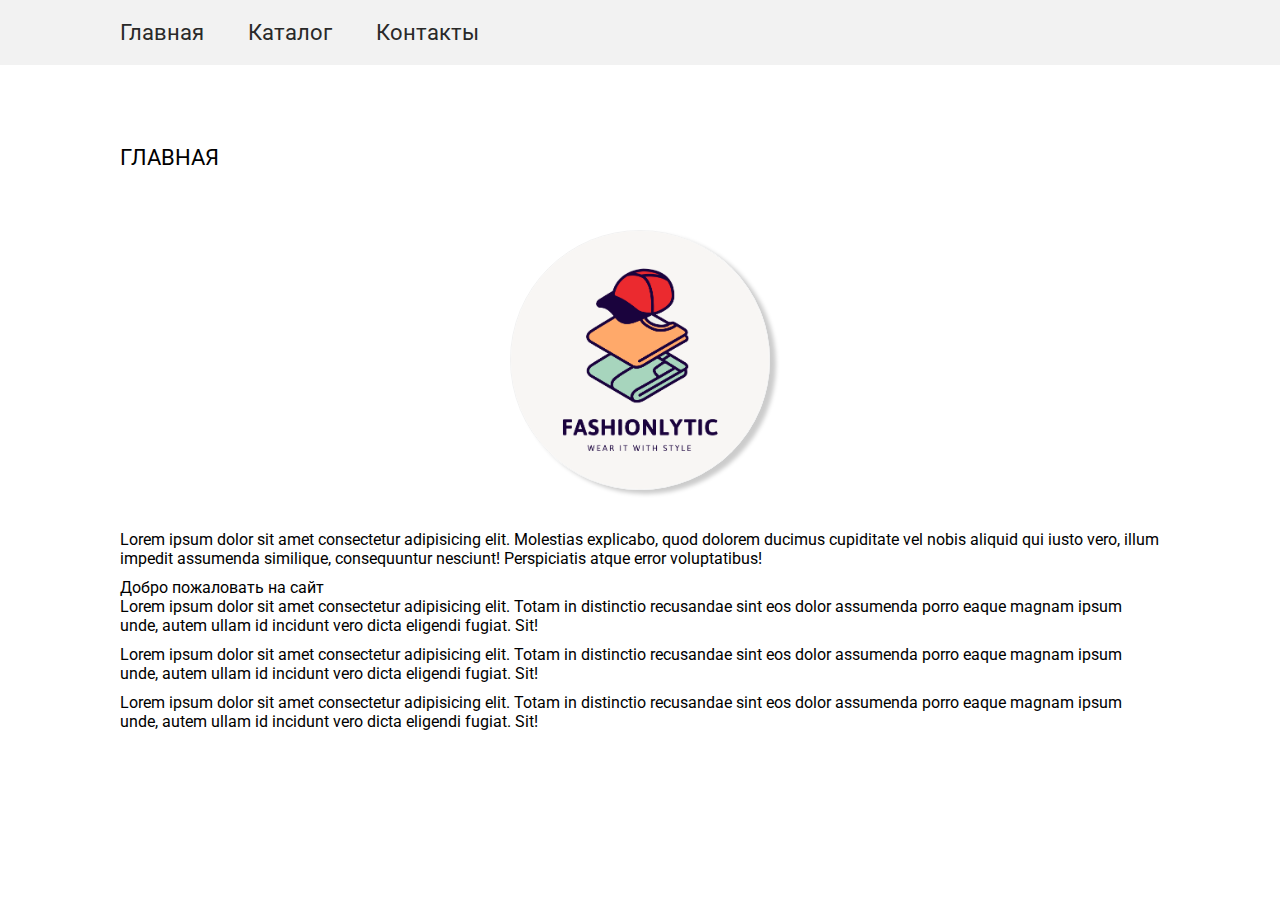
<file: HW_1/index.html>
<!DOCTYPE html>
<html lang="en">
<head>
    <meta charset="UTF-8">
    <meta http-equiv="X-UA-Compatible" content="IE=edge">
    <meta name="viewport" content="width=device-width, initial-scale=1.0">
    <link rel="preconnect" href="https://fonts.googleapis.com">
    <link rel="preconnect" href="https://fonts.gstatic.com" crossorigin>
    <link href="https://fonts.googleapis.com/css2?family=Roboto:wght@300;400;500;700&display=swap" rel="stylesheet">
    <link rel="stylesheet" href="css/style.css">
    <link rel="stylesheet" href="css/reset.css">
    <title>Document</title>
</head>
<body>
    <nav class="menu">
        <div class="container">
            <ul class="menu__list"> 
                <li class="menu__item"> <a class="menu__link" href="">Главная</a></li>
                <li class="menu__item"> <a class="menu__link" href="catalog/catalog.html">Каталог</a></li>
                <li class="menu__item"> <a class="menu__link" href="">Контакты</a></li>
            </ul>
        </div>
    </nav>
    <header class="header">
        <div class="container">
        <div class="header__content">
                <div class="header__title">
                    <h1 class="header__title ">Главная</h1>
                </div>
                <div class="header__img">
                    <img class="logo_img" src="img/logo_img.jpg" alt="">
                </div>
                <p class="header__text">Lorem ipsum dolor sit amet consectetur adipisicing elit. Molestias explicabo, quod dolorem ducimus cupiditate vel nobis aliquid qui iusto vero, illum impedit assumenda similique, consequuntur nesciunt! Perspiciatis atque error voluptatibus!</p>
                <h2 class="header__subtitle">Добро пожаловать на сайт</h2>
                <p class="header__text">Lorem ipsum dolor sit amet consectetur adipisicing elit. Totam in distinctio recusandae sint eos dolor assumenda porro eaque magnam ipsum unde, autem ullam id incidunt vero dicta eligendi fugiat. Sit!</p>
                <p class="header__text">Lorem ipsum dolor sit amet consectetur adipisicing elit. Totam in distinctio recusandae sint eos dolor assumenda porro eaque magnam ipsum unde, autem ullam id incidunt vero dicta eligendi fugiat. Sit!</p>
                <p class="header__text">Lorem ipsum dolor sit amet consectetur adipisicing elit. Totam in distinctio recusandae sint eos dolor assumenda porro eaque magnam ipsum unde, autem ullam id incidunt vero dicta eligendi fugiat. Sit!</p>
        </div>
        </div>
    </header>

</body>
</html>
</file>
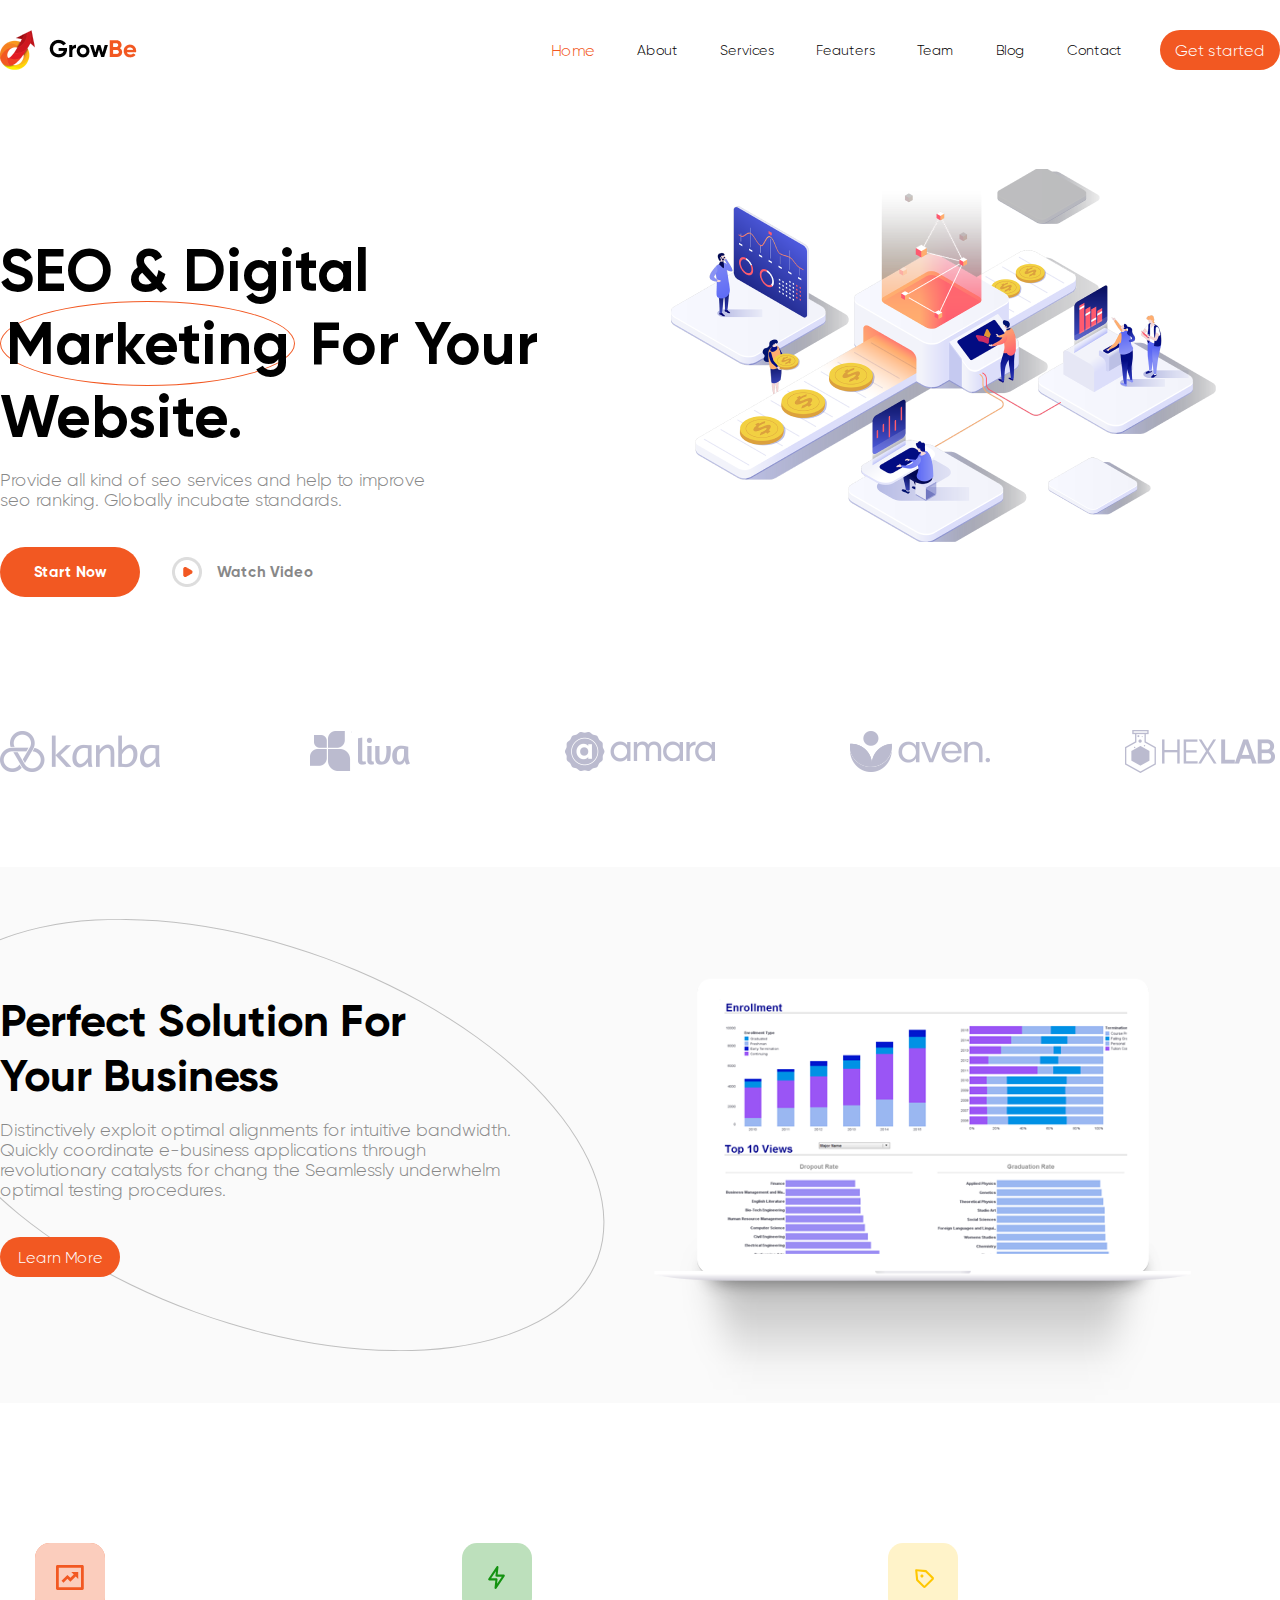
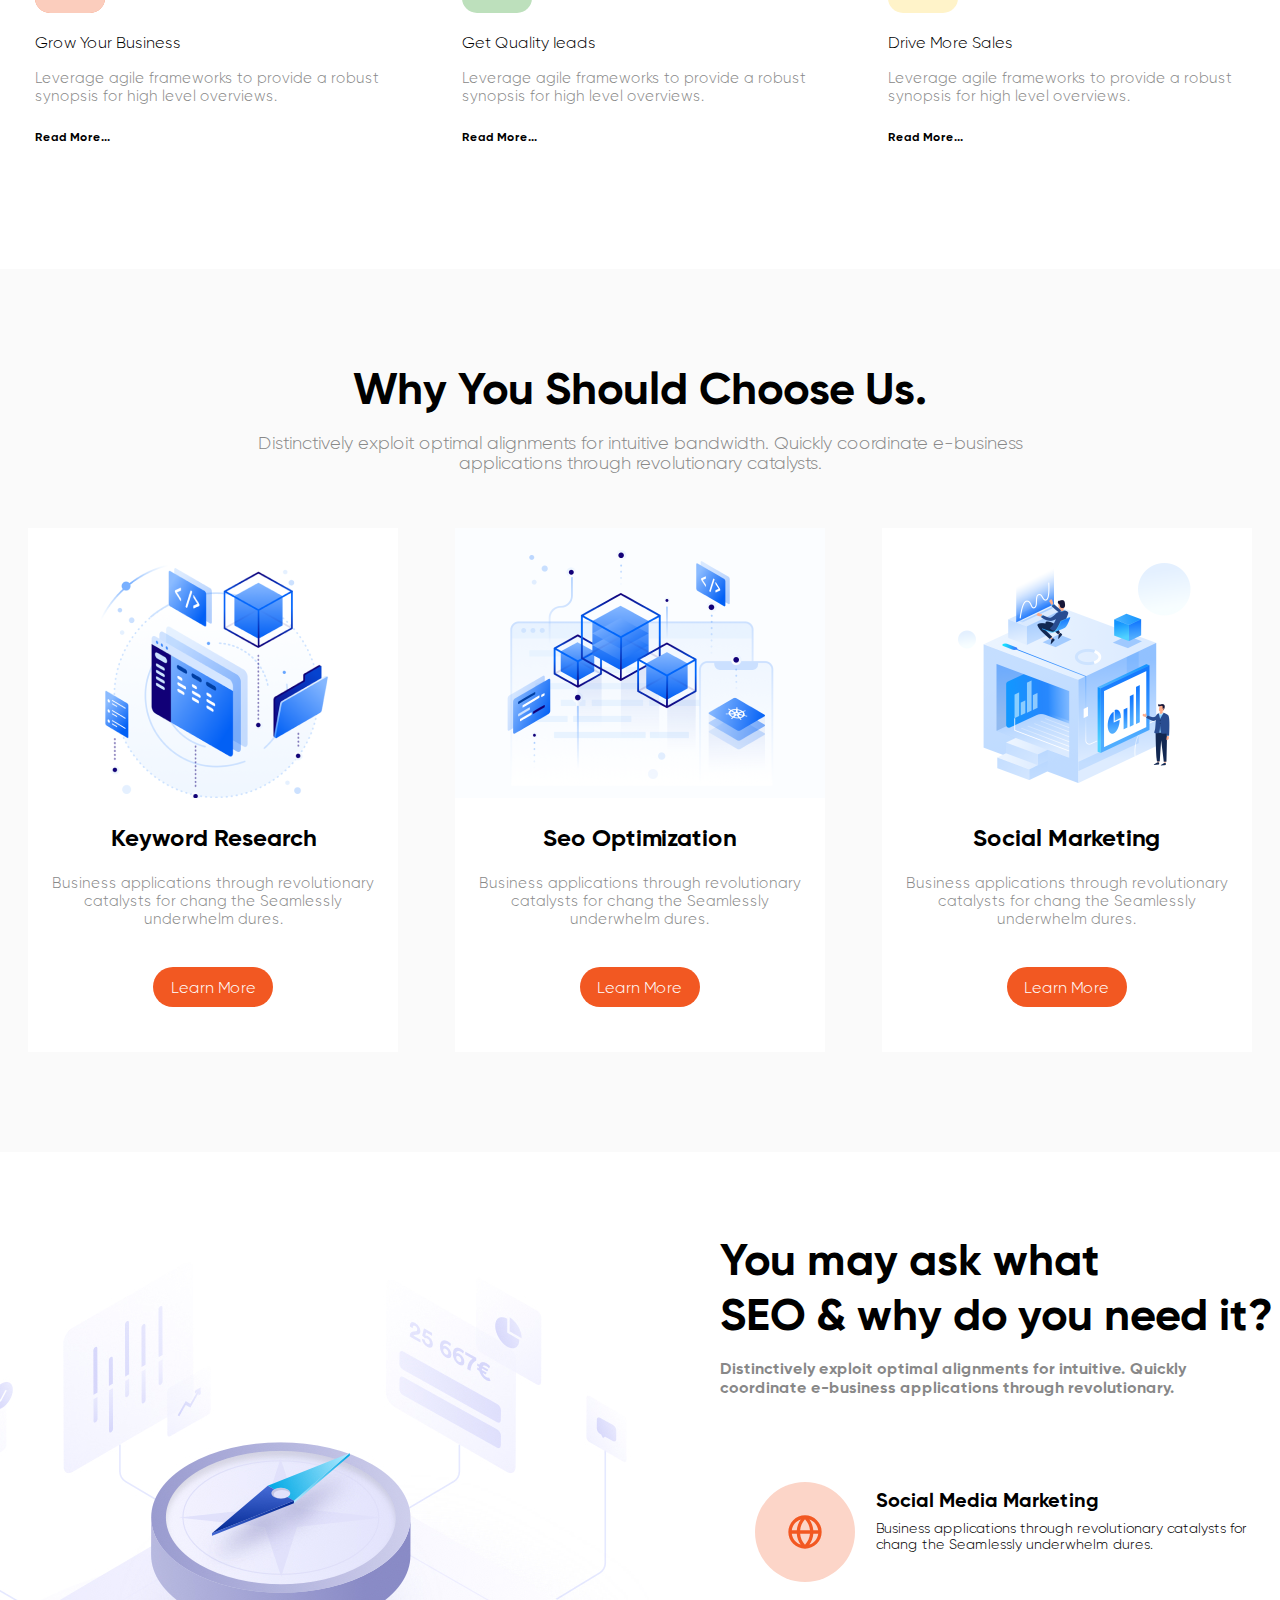
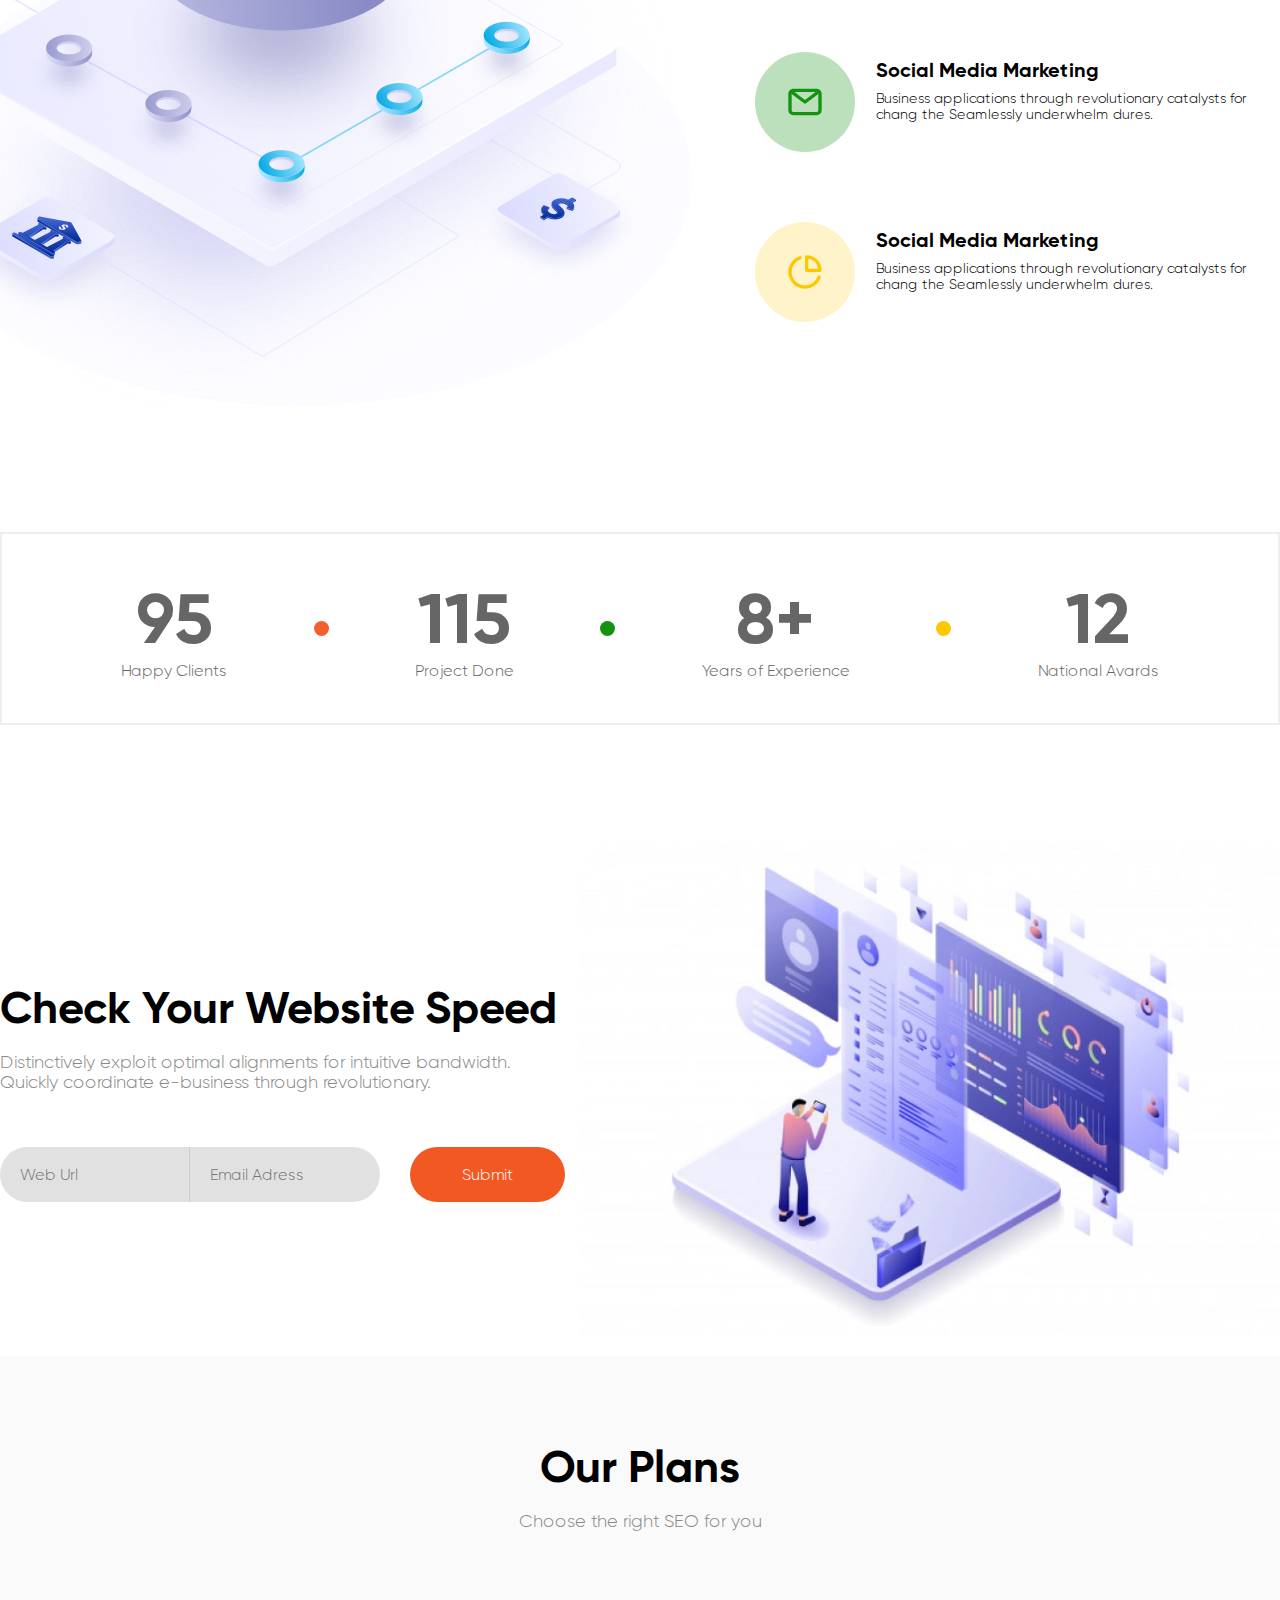
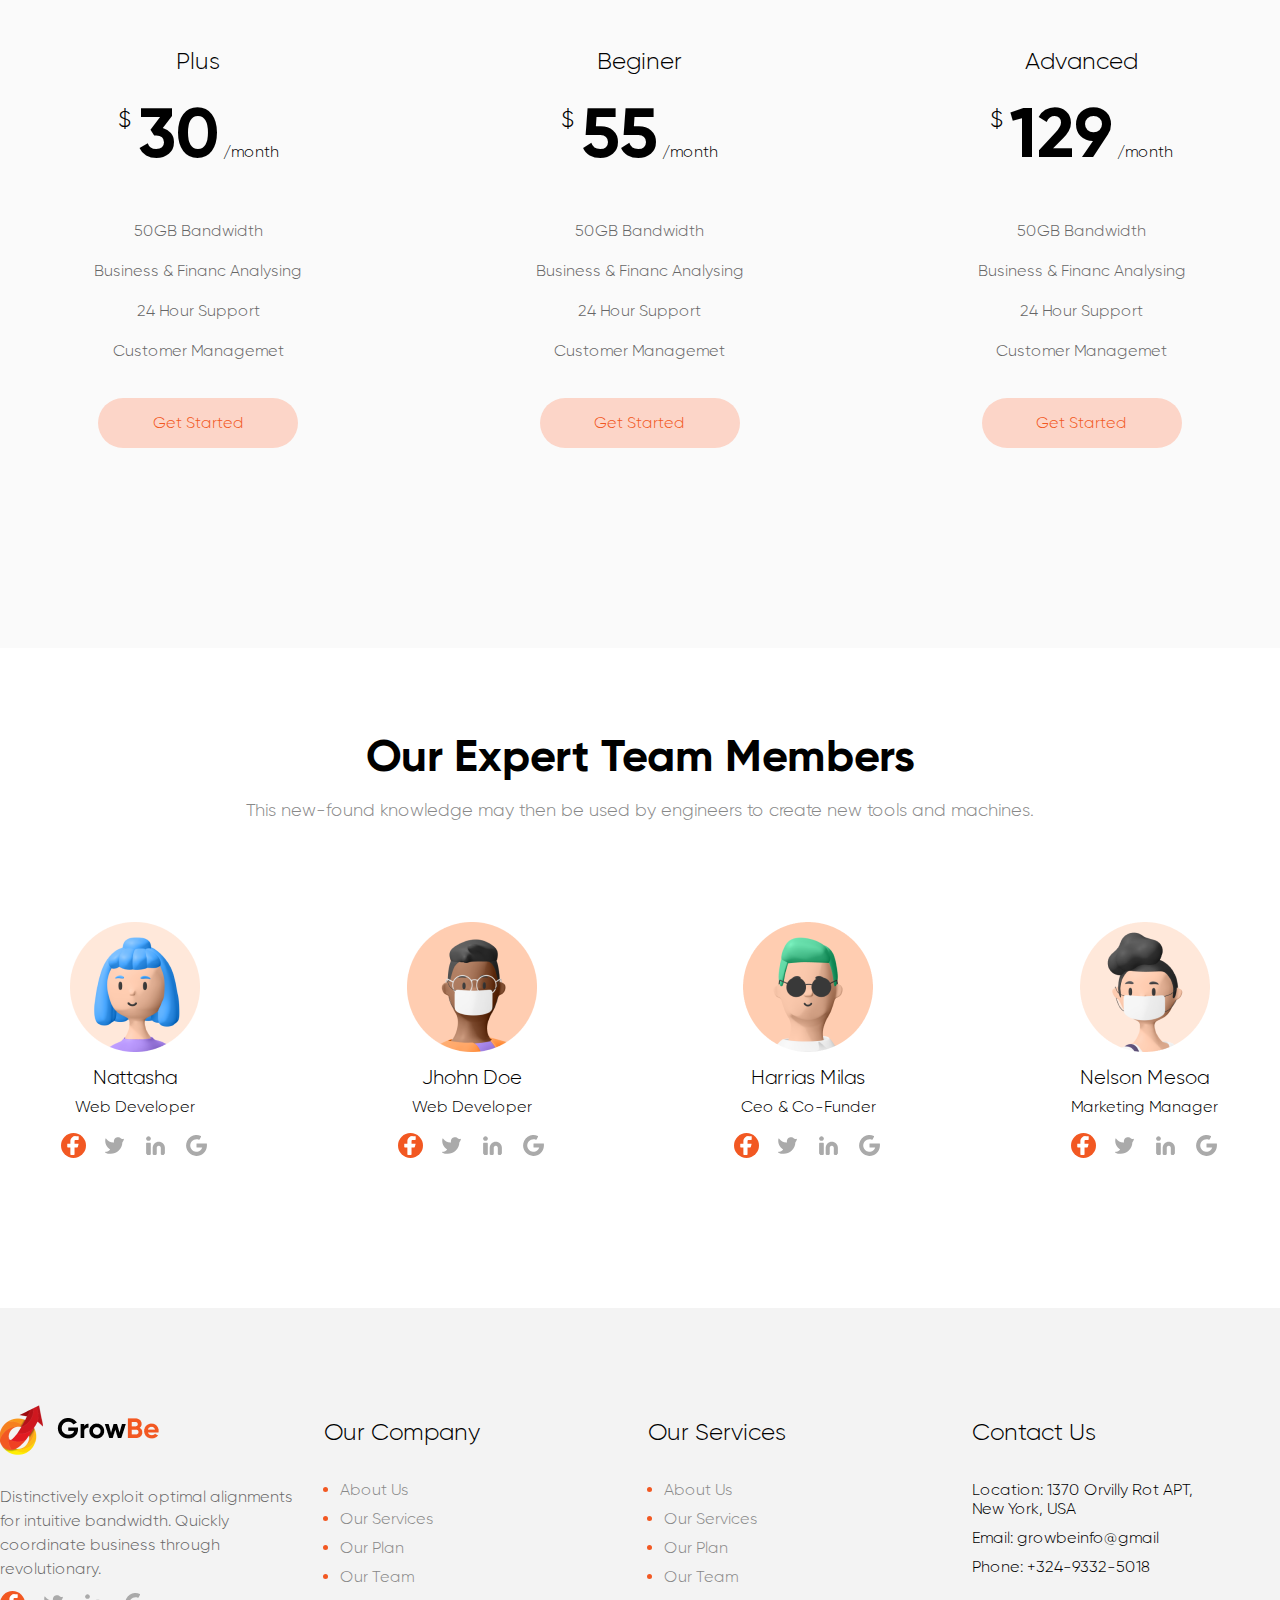
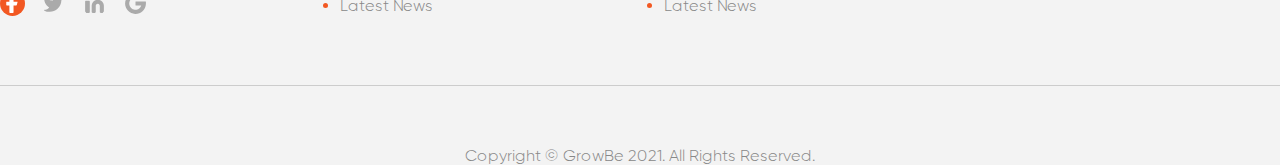
<file: HW_3/index.html>
<!DOCTYPE html>
<html lang="en">
<head>
    <meta charset="UTF-8">
    <meta http-equiv="X-UA-Compatible" content="IE=edge">
    <meta name="viewport" content="width=device-width, initial-scale=1.0">
    <title>Document</title>
    <link rel="stylesheet" href="css/reset.css">
    <link rel="stylesheet" href="css/style.css">
</head>
<body>
    <section class="top center">
        
        <div class="header">

            <img src="img/top/Logo.png" alt="" class="top__logo">
            <nav class="nav">
                <li><a class="header__link header__link_first" href="#">Home</a></li>
                <li><a class="header__link" href="#">About</a></li>
                <li><a class="header__link" href="#">Services</a></li>
                <li><a class="header__link" href="#">Feauters</a></li>
                <li><a class="header__link" href="#">Team</a></li>
                <li><a class="header__link" href="#">Blog</a></li>
                <li><a class="header__link" href="#">Contact</a></li>
                <button class="btn">Get started</button>
                <header>
                    <div class="menu-btn">
                        <span></span>
                        <span></span>
                        <span></span>
                    </div>
                </header>
        
                <div class="menu">
                    <nav>
                        <ul>
                            <li><a href="#">Home</a></li>
                            <li><a href="#">About</a></li>
                            <li><a href="#">Services</a></li>
                            <li><a href="#">Feauters</a></li>
                            <li><a href="#">Team</a></li>
                        </ul>
                    </nav>
                </div>
            </nav>
            
        </div>
    
            <div class="top__content">
                <div class="top__wrapper">
                    <h1 class="title">SEO & Digital <br>
                        <span class="">Marketing</span>    For Your <br>
                        Website.
                    </h1>
                    <p class="subtitle">Provide all kind of seo services and help to improve <br>
                        seo ranking. Globally incubate standards.</p>
        
                    <div class="buttons">
                        <button class="btn">Start Now</button>
                        <button class="btn__white"> <img src="img/top/icon_play.png" alt="img play"> Watch Video</button>
                    </div>
                </div>
                <div class="box_img">
                    <img class="top__img" src="img/top/top_contnt.png" alt="img main">
                </div>
            </div>
            
            <div class="logos">
                <img src="img/top/6-1.png" alt="img logos">
                <img src="img/top/1.png" alt="img logos">
                <img src="img/top/3.png" alt="img logos">
                <img src="img/top/4.png" alt="img logos">
                <img src="img/top/5.png" alt="img logos">
                <!-- <img src="img/top/6.png" alt="img logos"> -->
            </div>
        
    </section>

    <section class="solution center">
        <div class="solution__content">
            <div class="solution__ellipse"></div>
            <div class="solution__info">
                
                    <div class="title">Perfect Solution For<br>
                        Your Business
                    </div>
                    <div class="subtitle">
                        Distinctively exploit optimal alignments for intuitive bandwidth. Quickly
                        coordinate e-business applications through revolutionary catalysts for
                        chang the Seamlessly underwhelm optimal testing procedures.
                    </div>
                
                <button class="btn">Learn More</button>
            </div>
            <img class="solution__img" src="img/solution/macbook.png" alt="img main">
            <!-- <div class="solution__box-img">
                
            </div> -->
        </div>
    </section>

    <section class="offers center">
        <div class="offers__wrapper">
            <div class="offers__item">
                <div class="offers__item_square1">
                    <div class="opacity"></div>
                    <img class="offers__img" src="img/offer/offer_icon1.svg" alt="icon">
                </div>
                <h2>Grow Your Business</h2>
                <p class="subtitle">Leverage agile frameworks to provide a robust synopsis for high level overviews.</p>
                <p class="offers__read-more"> <a href="#">Read More...</a> </p>
            </div>
            

            <div class="offers__item">
                <div class="offers__item_square2">
                    <img class="offers__img" src="img/offer/offer_icon2.svg" alt="icon">
                </div>
                <h2>Get Quality Ieads</h2>
                <p class="subtitle">Leverage agile frameworks to provide a robust synopsis for high level overviews.</p>
                <p class="offers__read-more"> <a href="#">Read More...</a> </p>
            </div>
            

            <div class="offers__item">
                <div class="offers__item_square3">
                    <img class="offers__img" src="img/offer/offer_icon3.svg" alt="icon">
                </div>
                <h2>Drive More Sales</h2>
                <p class="subtitle">Leverage agile frameworks to provide a robust synopsis for high level overviews.</p>
                <p class="offers__read-more"> <a href="#">Read More...</a> </p>
            </div>
            
        </div>
    </section>

    <section class="choose center">
        <div class="title">Why You Should Choose Us.</div>
        <div class="subtitle">Distinctively exploit optimal alignments for intuitive bandwidth. Quickly coordinate e-business <br>
            applications through revolutionary catalysts.</div>
        <div class="choose__content">
            <div class="choose__item">
                <img src="img/choose/choose_1.png" alt="">

                <div class="choose__title">Keyword Research</div>
                <div class="choose__subtitle">Business applications through         revolutionary catalysts for chang the Seamlessly underwhelm dures.
                </div>
                <button class="btn choose__btn">Learn More</button>
            </div>

            <div class="choose__item">
                <img src="img/choose/choose_2.png" alt="">
                <div class="choose__title">Seo Optimization</div>
                <div class="choose__subtitle">Business applications through         revolutionary catalysts for chang the Seamlessly underwhelm dures.
                </div>
                <button class="btn choose__btn">Learn More</button>
            </div>

            <div class="choose__item">
                <img src="img/choose/choose_3.png" alt="">
                <div class="choose__title">Social Marketing</div>
                <div class="choose__subtitle">Business applications through         revolutionary catalysts for chang the Seamlessly underwhelm dures.
                </div>
                <button class="btn choose__btn">Learn More</button>
            </div>
        </div>
    </section>

    <section class="you center">
        <img class="you__img" src="img/you/you.jpg" alt="image compas">
            
            <div class="you__info">
                <div class="title">
                    You may ask what <br> SEO & why do you need it?
                </div>
                <div class="subtitle">
                    Distinctively exploit optimal alignments for intuitive. Quickly<br>  coordinate e-business applications through revolutionary.
                </div>
                <div class="you__box-items">
                    <div class="you__item">
                        <div class="you__circle">
                            <img src="img/you/globe.svg" alt="">
                        </div>
                        <div class="you__text-box">
                            <div class="you__item_title">
                                Social Media Marketing
                            </div>
                            <div class="you__item-text">
                                Business applications through revolutionary catalysts
                                for chang the Seamlessly underwhelm dures.
                            </div>
                        </div>
                    </div>

                    <div class="you__item">
                        <div class="you__circle you__circle_2">
                            <img src="img/you/email.svg" alt="">
                        </div>
                        <div class="you__text-box">
                            <div class="you__item_title">
                                Social Media Marketing
                            </div>
                            <div class="you__item-text">
                                Business applications through revolutionary catalysts
                                for chang the Seamlessly underwhelm dures.
                            </div>
                        </div>
                    </div>

                    <div class="you__item">
                        <div class="you__circle  you__circle_3">
                            <img src="img/you/clock.svg" alt="">
                        </div>
                        <div class="you__text-box">
                            <div class="you__item_title">
                                Social Media Marketing
                            </div>
                            <div class="you__item-text">
                                Business applications through revolutionary catalysts
                                for chang the Seamlessly underwhelm dures.
                            </div>
                        </div>
                    </div>
                </div>
            </div>    
        
    </section>

    <section class="numbers center">
        <div class="numbers__content">
            <div class="numbers_item">
                <h2 class="numbers__title">95</h2>
                <p class="numbers__subtitle">Happy Clients</p>
            </div>

            <div class="numbers__circle numbers__circle_1"></div>

            <div class="numbers_item">
                <h2 class="numbers__title">115</h2>
                <p class="numbers__subtitle">Project Done</p>
            </div>

            <div class="numbers__circle numbers__circle_2"></div>

            <div class="numbers_item">
                <h2 class="numbers__title">8+</h2>
                <p class="numbers__subtitle">Years of Experience</p>
            </div>

            <div class="numbers__circle numbers__circle_3"></div>

            <div class="numbers_item">
                <h2 class="numbers__title">12</h2>
                <p class="numbers__subtitle">National Avards</p>
            </div>
        </div>
    </section>

    <section class="check center">
        <div class="check__content">
            <div class="check__item">
                <div class="title">Check Your Website Speed </div>
                <div class="subtitle">Distinctively exploit optimal alignments for intuitive bandwidth. <br>
                    Quickly coordinate e-business through revolutionary.
                </div>
                <div class="check__form">
                    <input class="check__input check__input_left" type="text" placeholder="Web Url">
                    <input class="check__input check__input_right" type="email" placeholder="Email Adress">
                    <button class="btn">Submit</button>
                </div>
            </div>
            <img src="img/check.jpg" alt="img economic">
        </div>
    </section>

    <section class="plans center">
        <div class="title">Our Plans</div>
        <div class="subtitle">Choose the right SEO for you</div>
        <div class="plans__content">
            <div class="plans__item">
                <div class="plans__title">Plus</div>
                <div class="plans__price">
                    <span class="plans__span1">$</span>
                    <span class="plans__span2">30</span>
                    <span class="plans__span3">/month</span>
                </div>
                <div class="plans__text">
                    50GB Bandwidth <br>
                    Business & Financ Analysing<br>
                    24 Hour Support<br>
                    Customer Managemet
                </div>
                <button class="btn">Get Started</button>
            </div>

            <div class="plans__item">
                <div class="plans__title">Beginer</div>
                <div class="plans__price">
                    <span class="plans__span1">$</span>
                    <span class="plans__span2">55</span>
                    <span class="plans__span3">/month</span>
                </div>
                <div class="plans__text">
                    50GB Bandwidth <br>
                    Business & Financ Analysing<br>
                    24 Hour Support<br>
                    Customer Managemet
                </div>
                <button class="btn">Get Started</button>
            </div>

            <div class="plans__item">
                <div class="plans__title">Advanced</div>
                <div class="plans__price">
                    <span class="plans__span1">$</span>
                    <span class="plans__span2">129</span>
                    <span class="plans__span3">/month</span>
                </div>
                <div class="plans__text">
                    50GB Bandwidth <br>
                    Business & Financ Analysing<br>
                    24 Hour Support<br>
                    Customer Managemet
                </div>
                <button class="btn">Get Started</button>
            </div>
        </div>
    </section>

    <section class="expert-team center">
        <div class="title">Our Expert Team Members</div>
        <div class="subtitle">This new-found knowledge may then be used by engineers to
            create new tools and machines.
        </div>
        <div class="expert-team__content">
            <div class="expert-team__item">
                <div class="expert-team__circle">
                    <img src="img/expert-team/expert-team1.png" alt="">
                </div>
                <div class="expert-team__title">Nattasha</div>
                <div class="expert-team__subtitle">Web Developer</div>
                <div class="expert-team__socials">
                    <div class="expert-team__circle-icon">
                        <img class="expert-team__icon-img expert-team__facebook-img" src="img/icon/facebook.svg" alt="facebook img">
                    </div>
                    <div class="expert-team__circle-icon">
                        <img class="expert-team__icon-img" src="img/icon/twitter.svg" alt="twitter img">
                    </div>
                    <div class="expert-team__circle-icon">
                        <img class="expert-team__icon-img" src="img/icon/linkedin.svg" alt="">
                    </div>
                    <div class="expert-team__circle-icon">
                        <img class="expert-team__icon-img" src="img/icon/google.svg" alt="">
                    </div>
                </div>
            </div>

            <div class="expert-team__item">
                <div class="expert-team__circle">
                    <img src="img/expert-team/expert-team2.png" alt="">
                </div>
                <div class="expert-team__title">Jhohn Doe</div>
                <div class="expert-team__subtitle">Web Developer</div>
                <div class="expert-team__socials">
                    <div class="expert-team__circle-icon">
                        <img class="expert-team__icon-img expert-team__facebook-img" src="img/icon/facebook.svg" alt="facebook img">
                    </div>
                    <div class="expert-team__circle-icon">
                        <img class="expert-team__icon-img" src="img/icon/twitter.svg" alt="twitter img">
                    </div>
                    <div class="expert-team__circle-icon">
                        <img class="expert-team__icon-img" src="img/icon/linkedin.svg" alt="">
                    </div>
                    <div class="expert-team__circle-icon">
                        <img class="expert-team__icon-img" src="img/icon/google.svg" alt="">
                    </div>
                </div>
            </div>

            <div class="expert-team__item">
                <div class="expert-team__circle">
                    <img src="img/expert-team/expert-team3.png" alt="">
                </div>
                <div class="expert-team__title">Harrias Milas</div>
                <div class="expert-team__subtitle">Ceo & Co-Funder</div>
                <div class="expert-team__socials">
                    <div class="expert-team__circle-icon">
                        <img class="expert-team__icon-img expert-team__facebook-img" src="img/icon/facebook.svg" alt="facebook img">
                    </div>
                    <div class="expert-team__circle-icon">
                        <img class="expert-team__icon-img" src="img/icon/twitter.svg" alt="twitter img">
                    </div>
                    <div class="expert-team__circle-icon">
                        <img class="expert-team__icon-img" src="img/icon/linkedin.svg" alt="">
                    </div>
                    <div class="expert-team__circle-icon">
                        <img class="expert-team__icon-img" src="img/icon/google.svg" alt="">
                    </div>
                </div>
            </div>

            <div class="expert-team__item">
                <div class="expert-team__circle">
                    <img src="img/expert-team/expert-team4.png" alt="">
                </div>
                <div class="expert-team__title">Nelson Mesoa</div>
                <div class="expert-team__subtitle">Marketing Manager</div>
                <div class="expert-team__socials">
                    <div class="expert-team__circle-icon">
                        <img class="expert-team__icon-img expert-team__facebook-img" src="img/icon/facebook.svg" alt="facebook img">
                    </div>
                    <div class="expert-team__circle-icon">
                        <img class="expert-team__icon-img" src="img/icon/twitter.svg" alt="twitter img">
                    </div>
                    <div class="expert-team__circle-icon">
                        <img class="expert-team__icon-img" src="img/icon/linkedin.svg" alt="">
                    </div>
                    <div class="expert-team__circle-icon">
                        <img class="expert-team__icon-img" src="img/icon/google.svg" alt="">
                    </div>
                </div>
            </div>
        </div>
    </section>

    <section class="footer center">
        <div class="footer__content">
            <div class="footer__item">
                <img src="img/Logo2.png" alt="" class="footer__logo">
                <p class="footer__p">
                    Distinctively exploit optimal alignments for intuitive bandwidth. Quickly coordinate business through revolutionary.
                </p>
                <div class="expert-team__socials">
                    <div class="expert-team__circle-icon">
                        <img class="expert-team__icon-img expert-team__facebook-img" src="img/icon/facebook.svg" alt="facebook img">
                    </div>
                    <div class="expert-team__circle-icon">
                        <img class="expert-team__icon-img" src="img/icon/twitter.svg" alt="twitter img">
                    </div>
                    <div class="expert-team__circle-icon">
                        <img class="expert-team__icon-img" src="img/icon/linkedin.svg" alt="">
                    </div>
                    <div class="expert-team__circle-icon">
                        <img class="expert-team__icon-img" src="img/icon/google.svg" alt="">
                    </div>
                </div>
            </div>
            <div class="footer__item">
                <div class="footer__title">Our Company</div>
                <ul>
                    <li class="footer__li"><a href="#">About Us</a></li>
                    <li class="footer__li"><a href="#">Our Services</a></li>
                    <li class="footer__li"><a href="#">Our Plan</a></li>
                    <li class="footer__li"><a href="#">Our Team</a></li>
                    <li class="footer__li"><a href="#">Latest News</a></li>
                </ul>
            </div>
            <div class="footer__item">
                <div class="footer__title">Our Services</div>
                <ul>
                    <li class="footer__li"><a href="#">About Us</a></li>
                    <li class="footer__li"><a href="#">Our Services</a></li>
                    <li class="footer__li"><a href="#">Our Plan</a></li>
                    <li class="footer__li"><a href="#">Our Team</a></li>
                    <li class="footer__li"><a href="#">Latest News</a></li>
                </ul>
            </div>
            <div class="footer__item">
                <div class="footer__title">Contact Us</div>
                <p>Location: <span>1370 Orvilly Rot APT, <br>
                    New York, USA</span></p>
                <p>Email: <span>growbeinfo@gmail</span></p>
                <p>Phone: <span>+324-9332-5018</span></p>
            </div>
        </div>

        <hr>

        <div class="footer__copyright">
            Copyright © GrowBe 2021. All Rights Reserved.
        </div>
    </section>
    <!-- <section class="try">
        <h1 class="title2">Hi klj;l</h1>
        <img class="" src="img/top/top_contnt.png" alt="img main">
    </section> -->
    
    <!-- <section class="last">
        <header>
            <div class="menu-btn">
                <span></span>
                <span></span>
                <span></span>
            </div>
        </header>

    <div class="menu">
        <nav>
            <ul>
                <li><a href="#">Главная</a></li>
                <li><a href="#">О нас</a></li>
                <li><a href="#">Услуги</a></li>
                <li><a href="#">Контакты</a></li>
            </ul>
        </nav>
    </div>
    
    </section> -->
    <script src="js/script.js"></script>
</body>
</html>
</file>
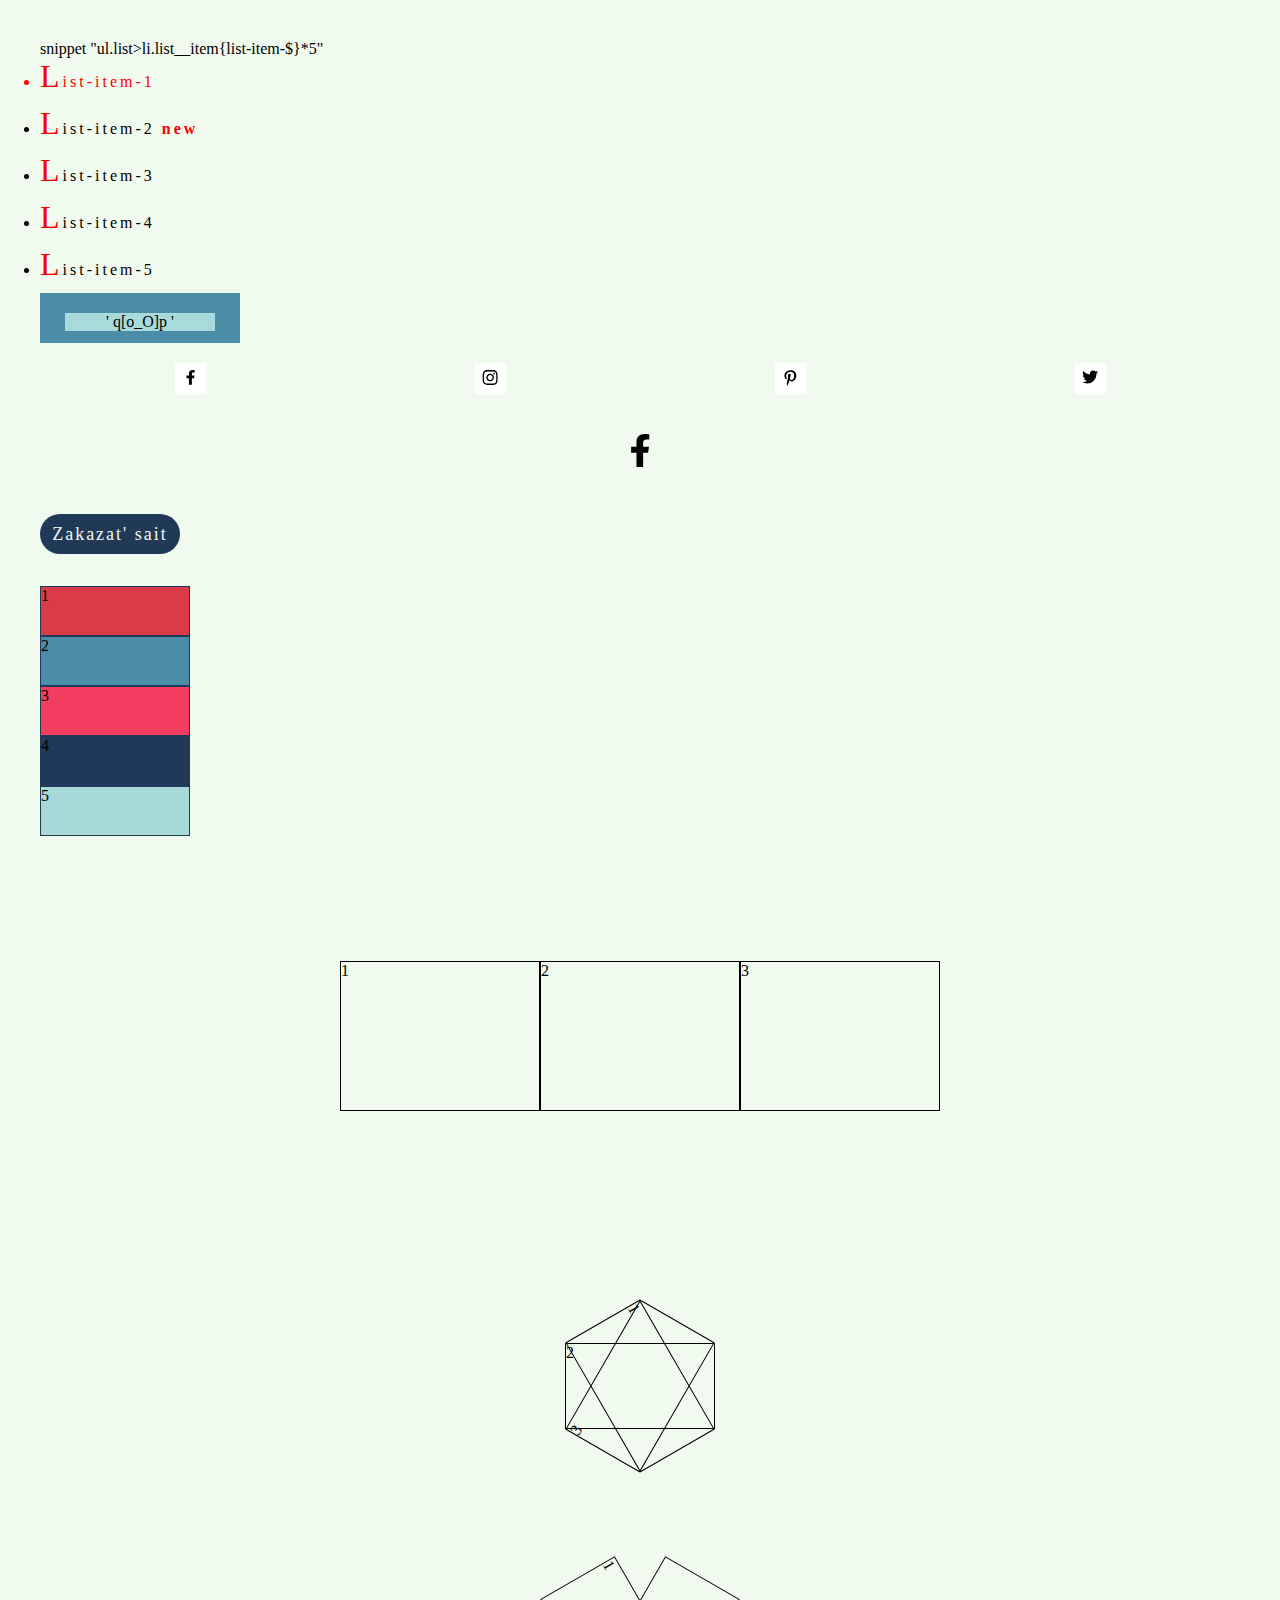
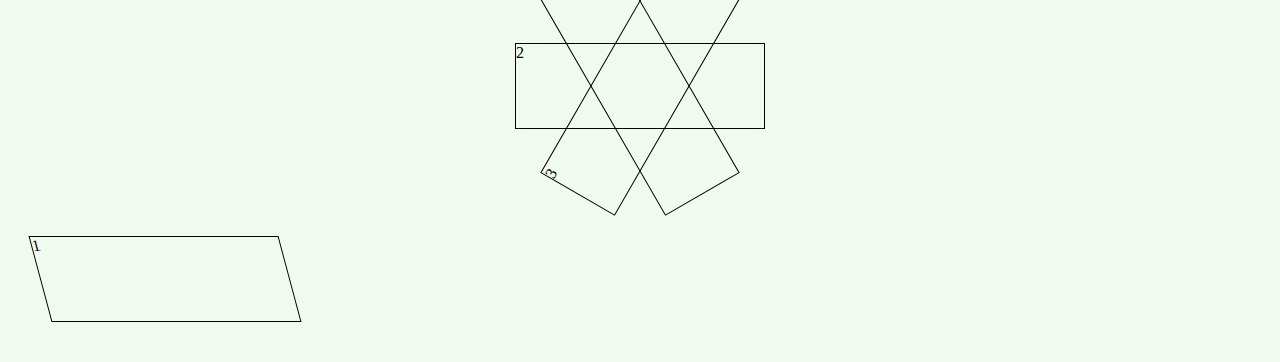
<file: psevdo_classy&elem/index.html>
<!DOCTYPE html>
<html lang="en">
<head>
    <meta charset="UTF-8">
    <meta http-equiv="X-UA-Compatible" content="IE=edge">
    <meta name="viewport" content="width=device-width, initial-scale=1.0">
    <title>Document</title>
    <link rel="stylesheet" href="css/style.css">
    <link rel="stylesheet" href="css/animation.css">
</head>
<body>
    <p> snippet "ul.list>li.list__item{list-item-$}*5"</p>
    <ul class="list">
        <li class="list__item">List-item-1</li>
        <li class="list__item list__item_new">List-item-2</li>
        <li class="list__item">List-item-3</li>
        <li class="list__item">List-item-4</li>
        <li class="list__item">List-item-5</li>
    </ul>

    <div class="parent">
        <div class="child">
            ' q[о_О]p '
        </div>
    </div>

    <div class="footer__social">
        <div class="footer__social_item footer__socials__faicebook">
            <a href="#"><img src="img/icons/fb.svg" alt=""></a>
        </div>
        <div class="footer__social_item footer__socials__inst">
            <a href="#"><img src="img/icons/inst.svg" alt=""></a>
        </div>
        <div class="footer__social_item footer__socials__pintrest">
            <a href="#"><img src="img/icons/pin.svg" alt=""></a>
        </div>
        <div class="footer__social_item footer__socials__twitter">
            <a href="#"><img src="img/icons/twit.svg" alt=""></a>
        </div>
    </div>

    <div class="new-icons">
        <div class="svg-fb">
            <svg class="facebook" width="28" height="36" viewBox="0 0 11 16" fill="none" xmlns="http://www.w3.org/2000/svg">
                <path d="M9.08836 8.28L9.50686 5.61602H6.89022V3.88729C6.89022 3.15847 7.25574 2.44806 8.42765 2.44806H9.61722V0.179975C9.61722 0.179975 8.53772 0 7.50561 0C5.35073 0 3.9422 1.27593 3.9422 3.5857V5.61602H1.54688V8.28H3.9422V14.72H6.89022V8.28H9.08836Z" fill="black"/>
                </svg>
                
        </div>
    </div>

    <div class="block1">
        <a class="button">Zakazat' sait</a>
    </div>

    <div class="drive">
        <div class="car car-1">1</div>
        <div class="car car-2">2</div>
        <div class="car car-3">3</div>
        <div class="car car-4">4</div>
        <div class="car car-5">5</div>
    </div>

    <div class="bord">
        <div class="bord__item bord__item_1">1</div>
        <div class="bord__item bord__item_2">2</div>
        <div class="bord__item bord__item_3">3</div>
    </div>
    <div></div>
    <div class="figure">
        <div class="figure__item figure__item_1">1</div>
        <div class="figure__item figure__item_2">2</div>
        <div class="figure__item figure__item_3">3</div>
    </div>

    <div class="figure1">
        <div class="figure1__item figure1__item_1">1</div>
        <div class="figure1__item figure1__item_2">2</div>
        <div class="figure1__item figure1__item_3">3</div>
    </div>

    <div class="figure2">
        <div class="figure2__item figure2__item_1">1</div>
    </div>
</body>
</html>
</file>
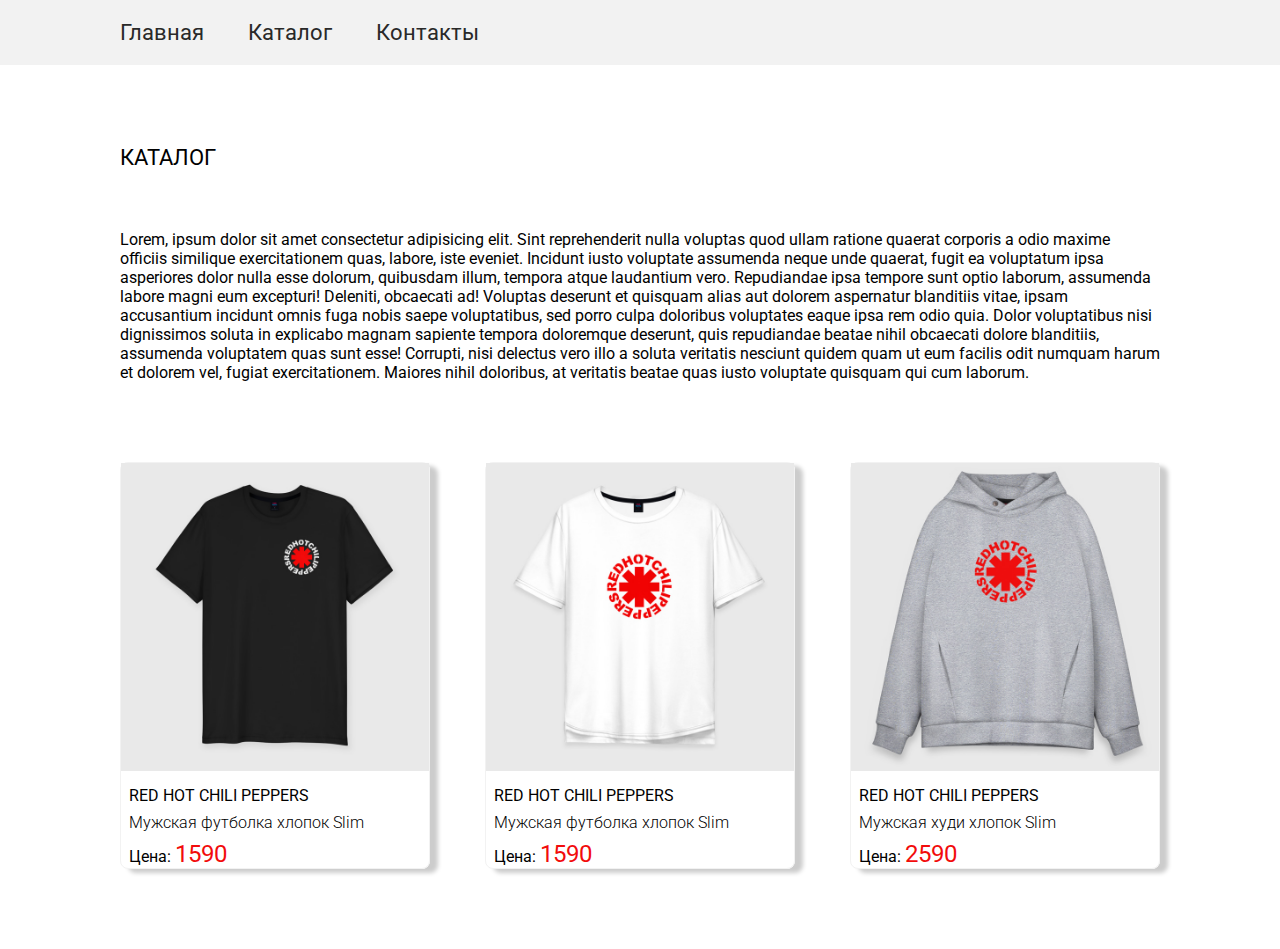
<file: HW_1/catalog/catalog.html>
<!DOCTYPE html>
<html lang="en">
<head>
    <meta charset="UTF-8">
    <meta http-equiv="X-UA-Compatible" content="IE=edge">
    <meta name="viewport" content="width=device-width, initial-scale=1.0">
    <link rel="preconnect" href="https://fonts.googleapis.com">
    <link rel="preconnect" href="https://fonts.gstatic.com" crossorigin>
    <link href="https://fonts.googleapis.com/css2?family=Roboto:wght@300;400;500;700&display=swap" rel="stylesheet">
    <link rel="stylesheet" href="../css/style.css">
    <link rel="stylesheet" href="../css/reset.css">
    <title>Document</title>
</head>
<body>
    <nav class="menu">
        <div class="container">
            <ul class="menu__list"> 
                <li class="menu__item"> <a class="menu__link" href="../index.html">Главная</a></li>
                <li class="menu__item"> <a class="menu__link" href="#">Каталог</a></li>
                <li class="menu__item"> <a class="menu__link" href="">Контакты</a></li>
            </ul>
        </div>
    </nav>
    <header class="header">
        <div class="container">
            <div class="header__content">
                <div class="header__title">
                    <h1 class="header__title ">Каталог</h1>
                </div>
                <p>Lorem, ipsum dolor sit amet consectetur adipisicing elit. Sint reprehenderit nulla voluptas quod ullam ratione quaerat corporis a odio maxime officiis similique exercitationem quas, labore, iste eveniet. Incidunt iusto voluptate assumenda neque unde quaerat, fugit ea voluptatum ipsa asperiores dolor nulla esse dolorum, quibusdam illum, tempora atque laudantium vero. Repudiandae ipsa tempore sunt optio laborum, assumenda labore magni eum excepturi! Deleniti, obcaecati ad! Voluptas deserunt et quisquam alias aut dolorem aspernatur blanditiis vitae, ipsam accusantium incidunt omnis fuga nobis saepe voluptatibus, sed porro culpa doloribus voluptates eaque ipsa rem odio quia. Dolor voluptatibus nisi dignissimos soluta in explicabo magnam sapiente tempora doloremque deserunt, quis repudiandae beatae nihil obcaecati dolore blanditiis, assumenda voluptatem quas sunt esse! Corrupti, nisi delectus vero illo a soluta veritatis nesciunt quidem quam ut eum facilis odit numquam harum et dolorem vel, fugiat exercitationem. Maiores nihil doloribus, at veritatis beatae quas iusto voluptate quisquam qui cum laborum.</p>
                
            </div>
        </div>
    </header>
    <section class="products">
        <div class="container">
            <div class="products__wrapper">
                <div class="products__card">
                    <img class="products__img" src="../img/tshRHCP.jpeg" alt="">
                    <div class="products__info">
                        <h2 class="products__name">RED HOT CHILI PEPPERS</h2>
                        <h3 class="products__descr">Мужская футболка хлопок Slim</h3>
                        <h3 class="products__price">Цена: <span>1590</span> </h3>
                    </div>
                </div>

                <div class="products__card">
                    <img class="products__img" src="../img/tsh_white.jpeg" alt="">
                    <div class="products__info">
                        <h2 class="products__name">RED HOT CHILI PEPPERS</h2>
                        <h3 class="products__descr">Мужская футболка хлопок Slim</h3>
                        <h3 class="products__price">Цена: <span>1590</span> </h3>
                    </div>
                </div>

                <div class="products__card">
                    <img class="products__img" src="../img/hudi.jpeg" alt="">
                    <div class="products__info">
                        <h2 class="products__name">RED HOT CHILI PEPPERS</h2>
                        <h3 class="products__descr">Мужская худи хлопок Slim</h3>
                        <h3 class="products__price">Цена: <span>2590</span> </h3>
                    </div>
                </div>
            </div>
        </div>
    </section>
</body>
</html>
</file>
<file: HW_1/css/style.css>
* {
    font-family: 'Roboto', sans-serif;
}
.container {
    width: 1040px;
    margin: 0 auto;

}

nav {
    padding: 20px;
}
.menu {
    background: #F2F2F2;
    
}
.menu__list {
    list-style: none;
    text-align: left;
}
.menu__item {
    display: inline-block;
    margin-right: 40px
}
.menu__link {
    text-decoration: none;
    color: #292929;
    font-weight: 400;
    font-size: 22px;
    transition: .3s all;
    display: inline-block;
    
}
.menu__link:hover {
    filter: brightness(200%);
    color: #F20C0C;
    transform: scale(1.05);
}

.header__title {
    font-size: 22px;
    text-transform: uppercase;
    padding: 40px 0 30px 0;
}

.header__img {
    width: 25%;
    margin: 0 auto;
    margin-bottom: 40px;
}

.logo_img {
    border-radius: 100%;
    border: #F2F2F2 1.5px solid;
    box-shadow: 6px 4px 4px #ccc;
    cursor: pointer;
}

.logo_img:hover {
    transform: scale(1.05);
    box-shadow: 8px 4px 4px #ccc;
    transition: .7s all
}
.header__text {
    margin-bottom: 10px;
}

.products {
    padding: 80px;
}

.products__wrapper {
    display: flex;
    flex-direction: row;
    justify-content: space-between;
}

.products__card {
    width: 310px;
    box-shadow: 8px 4px 4px #ccc;
    border-radius: 8px;
    border: #F2F2F2 1.5px solid;
}

.products__card:hover {
    transform: scale(1.05);
    box-shadow: 8px 4px 4px #ccc;
    transition: .7s all
}

.products__img {
    width: 100%;
    margin-bottom: 15px;
    cursor: pointer;
}

.products__name {
    margin-bottom: 8px;
    padding-left: 8px;
    font-weight: 400;
}
.products__descr {
    margin-bottom: 8px;
    padding-left: 8px;
    font-weight: 300;
}

.products__price {
    padding-left: 8px;
}

span {
    color: #F20C0C;
    font-size: 24px;
}
</file>
<file: HW_3/css/style.css>
@font-face {
  font-family: "Gilroy";
  src: url("../font/Gilroy-Bold.woff");
  font-style: normal;
  font-weight: bold;
}
@font-face {
  font-family: "Gilroy";
  src: url("../font/Gilroy-Medium.woff");
  font-style: normal;
  font-weight: medium;
}
@font-face {
  font-family: "Gilroy";
  src: url("../font/Gilroy-Regular.woff");
  font-style: normal;
  font-weight: Regular;
}
@font-face {
  font-family: "Gilroy";
  src: url("../font/Gilroy-SemiBold.woff");
  font-style: normal;
  font-weight: semiBold;
}
@font-face {
  font-family: "Gilroy";
  src: url("../font/Gilroy-Light.woff");
  font-style: normal;
  font-weight: Light;
}
* {
  font-family: "Gilroy", sans-serif;
}

.center {
  padding-left: calc(50% - 640px);
  padding-right: calc(50% - 640px);
}

.title {
  margin-bottom: 17px;
  font-size: 45px;
  font-weight: 800;
}
.title span {
  padding: 5px;
  border: 1.2px #F25822 solid;
  border-radius: 50%;
}

.subtitle {
  font-size: 18px;
  font-weight: 500;
  color: #888888;
}

.btn {
  background: #F25822;
  width: 120px;
  height: 40px;
  border-radius: 30px;
  color: #fff;
  transition: 0.5s;
}
.btn__white {
  display: flex;
  justify-content: center;
  align-items: center;
  gap: 15px;
  width: 165px;
  height: 50px;
  border-radius: 30px;
  font-size: 15px;
  font-weight: bold;
  color: #888888;
  transition: 0.5s;
}
.btn__white:hover {
  border: 1px #F25822 solid;
  transform: scale(1.05);
  box-shadow: 4px 2px 2px #888888;
}

.btn:hover {
  transform: scale(1.05);
  box-shadow: 4px 2px 2px #888888;
}

.header {
  padding: 30px 0 20px 0px;
  display: flex;
  justify-content: space-between;
  align-items: center;
}
.header__link {
  margin-right: 34px;
  padding: 4px;
  color: #000000;
  font-size: 14px;
  font-weight: regular;
  display: inline-block;
  transition: 0.4s;
}
.header__link_first {
  color: #F25822;
  font-size: 16px;
}
.header__link:hover {
  color: #F25822;
  transform: scale(1.2);
}
.header__link:first-child:hover {
  border-radius: 20px;
  box-shadow: 4px 2px 2px #F25822;
}
.header .nav {
  list-style-type: none;
  display: flex;
  align-items: center;
  color: #000000;
}

.top .menu-btn {
  display: none;
}
.top .menu {
  display: none;
}
.top__content {
  margin-top: 24px;
  margin-bottom: 70px;
  display: flex;
  flex-direction: row;
  flex-wrap: wrap;
  justify-content: space-between;
  align-items: center;
  gap: 39px;
}
.top__content .btn {
  width: 140px;
  height: 50px;
}
.top__wrapper {
  margin-top: 120px;
  width: 543px;
}
.top .subtitle {
  margin-bottom: 37px;
}
.top .title {
  font-size: 60px;
  font-weight: bold;
}

.buttons {
  display: flex;
  flex-direction: row;
  flex-wrap: wrap;
  align-items: center;
  gap: 20px;
}
.buttons .btn {
  font-size: 15px;
  font-weight: bold;
}

.logos {
  padding: 60px 0px 90px 0px;
  display: flex;
  justify-content: space-between;
  flex-wrap: wrap;
}
.logos img:not(:last-child) {
  margin-right: 48px;
}

.solution {
  background: #FAFAFA;
}
.solution__content {
  position: relative;
  display: flex;
  justify-content: space-between;
  flex-direction: row;
  flex-wrap: wrap;
  align-items: center;
  z-index: 10;
}
.solution .subtitle {
  margin-bottom: 37px;
}
.solution__info {
  margin-right: 20px;
  width: 515px;
}
.solution__info .title {
  font-size: 45px;
}
.solution__img {
  width: 715px;
}
.solution__ellipse {
  width: 720px;
  height: 378px;
  position: absolute;
  border: 0.5px #666666 solid;
  border-radius: 50%;
  transform: rotate(20deg);
  left: -100px;
  opacity: 40%;
  z-index: -1;
}

.offers__wrapper {
  margin: 100px 0px;
  display: flex;
  justify-content: space-around;
  flex-wrap: wrap;
}
.offers__item {
  width: 31%;
  border-radius: 8px;
  transition: 0.3s;
  padding: 40px 10px 25px 20px;
}
.offers__item_square1 {
  margin-bottom: 20px;
  position: relative;
  width: 70px;
  height: 70px;
  text-align: center;
  background: #F25822;
  border-radius: 15px;
}
.offers__item_square2 {
  margin-bottom: 20px;
  position: relative;
  width: 70px;
  height: 70px;
  text-align: center;
  background: #BDE0BC;
  border-radius: 15px;
}
.offers__item_square3 {
  margin-bottom: 20px;
  position: relative;
  width: 70px;
  height: 70px;
  text-align: center;
  background: #FFF3C9;
  border-radius: 15px;
}
.offers__item:hover {
  box-shadow: 14px 14px 14px 10px #cccccc;
  transform: scale(1.01);
}
.offers__img {
  margin-bottom: 10px;
  position: relative;
  top: 22px;
}
.offers h2 {
  margin-bottom: 17px;
}
.offers .subtitle {
  margin-bottom: 25px;
  font-size: 15px;
}
.offers__read-more {
  font-size: 12px;
  font-weight: 700;
}
.offers__read-more a {
  color: #000;
}

.opacity {
  position: absolute;
  width: 100%;
  height: 100%;
  border-radius: 15px;
  background: white;
  opacity: 0.7;
  z-index: 0;
}

.choose {
  padding: 92px 0 100px 0;
  background: #FAFAFA;
}
.choose .title {
  text-align: center;
  font-size: 45px;
}
.choose .subtitle {
  text-align: center;
  margin-bottom: 55px;
}
.choose__content {
  display: flex;
  justify-content: space-around;
  flex-wrap: wrap;
}
.choose__item {
  width: 370px;
  background: #fff;
  padding-bottom: 45px;
  transition: 0.4s;
}
.choose__item:hover {
  box-shadow: 14px 14px 14px 10px #cccccc;
  transform: scale(1.01);
}
.choose__title {
  padding-top: 25px;
  font-size: 24px;
  font-weight: 700;
  text-align: center;
}
.choose__subtitle {
  padding: 22px 10px 0px 10px;
  font-size: 15px;
  font-weight: 500;
  text-align: center;
  color: #888888;
}
.choose__btn {
  margin: 0 auto;
  margin-top: 39px;
  display: block;
}

.you {
  padding-top: 80px;
  display: flex;
  justify-content: right;
}
.you .title {
  font-size: 45px;
}
.you .subtitle {
  font-size: 16px;
  font-weight: 700;
}
.you__info {
  width: 600px;
}
.you__box-items {
  width: 560px;
  display: flex;
  justify-content: center;
  align-items: center;
  flex-direction: column;
  margin-top: 70px;
  padding-left: 20px;
}
.you__circle {
  min-width: 100px;
  height: 100px;
  text-align: center;
  background-color: #FCD5C8;
  border-radius: 50%;
  padding-top: 30px;
  margin-right: 15px;
}
.you__circle_2 {
  background: #BDE0BC;
}
.you__circle_3 {
  background: #FFF3C9;
}
.you__item {
  padding: 15px;
  display: flex;
  margin-bottom: 40px;
  border-radius: 4px;
  transition: 0.2s;
}
.you__item_title {
  font-size: 20px;
  font-weight: 700;
  margin-bottom: 8px;
}
.you__item-text {
  font-size: 14px;
}
.you__item:hover {
  box-shadow: 14px 14px 14px 10px #cccccc;
  transform: scale(1.01);
}
.you__text-box {
  padding: 6px;
}

.numbers {
  padding-top: 100px;
}
.numbers__content {
  padding: 43px 76px;
  display: flex;
  justify-content: space-around;
  align-items: center;
  flex-wrap: wrap;
  border: 2px #EEEEEE solid;
  color: #666666;
  margin-bottom: 100px;
}
.numbers__circle {
  width: 15px;
  height: 15px;
  border-radius: 50%;
}
.numbers__circle_1 {
  background-color: #F3602D;
}
.numbers__circle_2 {
  background-color: #149211;
}
.numbers__circle_3 {
  background-color: #FFC700;
}
.numbers__title {
  font-size: 70px;
  font-weight: 700;
  text-align: center;
}

.check {
  padding-top: 20px;
  padding-bottom: 20px;
}
.check__content {
  display: flex;
  justify-content: space-between;
  align-items: center;
}
.check__item {
  width: 567px;
}
.check__input {
  width: 190px;
  height: 55px;
  background-color: #E1E1E1;
  padding-left: 20px;
}
.check__input_left {
  border-top-left-radius: 30px;
  border-bottom-left-radius: 30px;
  border-right: 1.5px #CCCCCC solid;
}
.check__input_right {
  border-top-right-radius: 30px;
  border-bottom-right-radius: 30px;
}
.check .btn {
  height: 55px;
  width: 155px;
  margin-left: 30px;
}
.check img {
  width: 700px;
}
.check__form {
  margin-top: 55px;
  display: flex;
}

.plans {
  background: #FAFAFA;
  padding-top: 83px;
  padding-bottom: 130px;
}
.plans .title {
  text-align: center;
}
.plans .subtitle {
  text-align: center;
  margin-bottom: 56px;
}
.plans__content {
  display: flex;
  justify-content: space-between;
  flex-wrap: wrap;
}
.plans__item {
  padding-top: 60px;
  width: 31%;
  text-align: center;
}
.plans__item:hover {
  box-shadow: 14px 14px 14px 10px #cccccc;
  transform: scale(1.01);
}
.plans__item:hover .plans__title {
  color: #F25822;
}
.plans__title {
  margin-bottom: 16px;
  font-size: 24px;
  font-weight: 500;
}
.plans__price {
  height: 120px;
  position: relative;
}
.plans__span2 {
  font-size: 70px;
  margin-left: 20px;
  font-weight: 700;
}
.plans__span1 {
  position: absolute;
  font-size: 24px;
  top: 14px;
}
.plans__text {
  line-height: 40px;
  margin-bottom: 27px;
  color: #666666;
  font-size: 16px;
}
.plans .btn {
  width: 200px;
  height: 50px;
  background-color: #FCD5C8;
  color: #F25822;
  margin-bottom: 70px;
}
.plans .btn:hover {
  background-color: #F25822;
  color: #fff;
}

.expert-team {
  margin-bottom: 100px;
  margin-top: 80px;
}
.expert-team .title {
  text-align: center;
}
.expert-team .subtitle {
  text-align: center;
  margin-bottom: 52px;
}
.expert-team__content {
  display: flex;
  justify-content: space-between;
  flex-wrap: wrap;
}
.expert-team__item {
  padding-top: 50px;
  padding-bottom: 50px;
  width: 270px;
  text-align: center;
}
.expert-team__item:hover {
  box-shadow: 14px 14px 14px 10px #cccccc;
  transform: scale(1.01);
}
.expert-team__item:hover .expert-team__title {
  color: #F25822;
}
.expert-team__socials {
  display: flex;
  justify-content: center;
  gap: 16px;
}
.expert-team__icon-img {
  width: 25px;
  height: 25px;
  border-radius: 50%;
  transition: 0.5s;
}
.expert-team__icon-img:hover {
  padding: 2.5px;
  background: #F25822;
  color: #fff;
  transform: scale(1.5);
}
.expert-team__facebook-img {
  background: #F25822;
}
.expert-team__circle {
  width: 130px;
  margin: 0 auto;
  margin-bottom: 14px;
}
.expert-team__title {
  font-size: 20px;
  font-weight: 400;
  margin-bottom: 8px;
}
.expert-team__subtitle {
  margin-bottom: 17px;
}

.footer {
  background-color: #F3F3F3;
  padding-top: 97px;
}
.footer__content {
  display: grid;
  grid-template-columns: repeat(auto-fit, minmax(220px, 1fr));
  grid-gap: 1rem;
}
.footer__item .expert-team__socials {
  justify-content: start;
}
.footer__item a {
  color: #888888;
}
.footer__logo {
  margin-bottom: 30px;
}
.footer__title {
  font-size: 24px;
  font-weight: 500;
  margin-bottom: 34px;
  margin-top: 13px;
}
.footer__p {
  margin-bottom: 10px;
  line-height: 24px;
  font-size: 16px;
  color: #666666;
}
.footer ul {
  margin-left: 16px;
}
.footer p {
  margin-bottom: 10px;
}
.footer__li {
  list-style-type: disc;
  color: #F25822;
  margin-bottom: 10px;
}
.footer__li span {
  color: #666666;
  font-weight: 500;
  font-size: 15px;
}
.footer hr {
  margin: 60px 0;
  height: 1px;
  border-top: 1px solid #CCCCCC;
}
.footer__copyright {
  text-align: center;
  color: #888888;
}

@media (max-width: 1140px) {
  .center {
    padding-left: calc(50% - 490px);
    padding-right: calc(50% - 490px);
  }
  .top__content {
    flex-wrap: nowrap;
  }
  .top .title {
    font-size: 42px;
  }
  .logos {
    padding-top: 30px;
  }
  .logos img {
    width: 12%;
  }
  .solution {
    padding-top: 15px;
    padding-bottom: 15px;
  }
  .solution__content {
    flex-wrap: nowrap;
  }
  .solution__content img {
    width: 50%;
  }
  .solution__ellipse {
    width: 620px;
    height: 340px;
    left: -50px;
    transform: rotate(15deg);
  }
  .choose__item {
    width: 31%;
  }
  .you__box-items {
    width: 480px;
  }
  .you__circle {
    min-width: 80px;
    height: 80px;
    padding-top: 10px;
  }
  .you__item {
    margin-bottom: 20px;
  }
  .you__img {
    width: 800px;
  }
  .check img {
    width: 540px;
  }
  .check__item {
    width: 520px;
  }
}
@media (max-width: 991px) {
  .center {
    padding-left: calc(50% - 460px);
    padding-right: calc(50% - 460px);
  }
  .numbers {
    padding-top: 60px;
  }
  .plans {
    padding-top: 44px;
    padding-bottom: 70px;
  }
  .plans__item {
    padding-top: 20px;
  }
  .plans .btn {
    margin-bottom: 50px;
  }
  .plans__text {
    line-height: 30px;
  }
  .plans__price {
    height: 90px;
  }
  .subtitle {
    margin-bottom: 26px;
  }
  .check img {
    width: 440px;
  }
  .check__item {
    width: 520px;
  }
  .check__input {
    width: 140px;
  }
}
@media (max-width: 767px) {
  .btn__white {
    width: 145px;
    height: 40px;
  }
  .center {
    padding-left: calc(50% - 350px);
    padding-right: calc(50% - 350px);
  }
  .logos {
    padding: 10px 0px 30px 0px;
  }
  .top__content .btn {
    width: 110px;
    height: 40px;
  }
  .top__wrapper {
    margin-top: 40px;
  }
  .top .header {
    padding-top: 15px;
  }
  .top .menu-btn {
    display: block;
  }
  .top .menu {
    display: block;
  }
  .top header {
    display: flex;
    justify-content: flex-end;
  }
  .top .menu-btn {
    width: 30px;
    height: 30px;
    position: relative;
    z-index: 2;
    overflow: hidden;
  }
  .top .menu-btn span {
    width: 30px;
    height: 2px;
    position: absolute;
    top: 50%;
    left: 50%;
    transform: translate(-50%, -50%);
    background-color: #F25822;
    transition: all 0.5s;
  }
  .top .menu-btn span:nth-of-type(2) {
    top: calc(50% - 5px);
  }
  .top .menu-btn span:nth-of-type(3) {
    top: calc(50% + 5px);
  }
  .top .menu {
    position: fixed;
    top: 0;
    left: 0;
    width: 100%;
    height: 100%;
    padding: 15px;
    font-size: 28px;
    font-weight: 700;
    line-height: 44px;
    letter-spacing: 4px;
    opacity: 90%;
    background: #fff;
    transform: translateX(-100%);
    transition: transform 0.5s;
  }
  .top .menu.active {
    transform: translateX(0);
  }
  .top ul {
    padding-top: 30%;
  }
  .top li {
    list-style-type: none;
    text-align: center;
    transition: 0.5s;
  }
  .top li a {
    color: #F25822;
  }
  .top li:hover {
    transform: scale(1.2);
    filter: brightness(120%);
  }
  .top .menu-btn.active span:nth-of-type(1) {
    display: none;
  }
  .top .menu-btn.active span:nth-of-type(2) {
    top: 50%;
    transform: translate(-50%, 0%) rotate(45deg);
  }
  .top .menu-btn.active span:nth-of-type(3) {
    top: 50%;
    transform: translate(-50%, 0%) rotate(-45deg);
  }
  .top .header .btn {
    display: none;
  }
  .top .header__link {
    display: none;
  }
  .numbers_item {
    margin-right: 10px;
  }
  .numbers__title {
    font-size: 48px;
  }
  .check .title {
    text-align: center;
    font-size: 32px;
  }
  .check .subtitle {
    text-align: center;
  }
  .check__content {
    flex-wrap: wrap;
    flex-direction: column-reverse;
    justify-content: center;
  }
  .you {
    margin: 0 auto;
  }
  .you__img {
    display: none;
  }
  .you__box-items {
    justify-content: right;
  }
  .expert-team__content {
    justify-content: space-around;
  }
}
@media (max-width: 575px) {
  .center {
    padding-left: calc(50% - 156px);
    padding-right: calc(50% - 156px);
  }
  .btn {
    width: 100px;
    height: 30px;
  }
  header .menu-btn {
    margin-right: 10px;
  }
  .top__logo {
    margin-left: 20px;
  }
  .top .title {
    font-size: 28px;
  }
  .top__content {
    padding-left: 10px;
  }
  .top__content .box_img {
    text-align: center;
  }
  .top .buttons {
    flex-direction: column;
    width: 150px;
  }
  .top .buttons .btn {
    width: 145px;
  }
  .top__content {
    flex-direction: column-reverse;
    justify-content: center;
  }
  .top__wrapper {
    margin-top: 5px;
    width: 96%;
    display: flex;
    flex-direction: column;
    align-items: center;
  }
  .top__wrapper .title {
    text-align: center;
  }
  .top__wrapper .subtitle {
    text-align: center;
  }
  .top__img {
    width: 80%;
  }
  .logos {
    display: none;
  }
  .solution .title {
    text-align: center;
    font-size: 28px;
  }
  .solution .subtitle {
    text-align: center;
    font-size: 13px;
  }
  .solution__info {
    width: 320px;
    display: flex;
    flex-direction: column;
    justify-content: center;
    align-items: center;
  }
  .solution__content {
    flex-direction: column-reverse;
    justify-content: center;
    align-items: center;
  }
  .solution__content img {
    width: 100%;
  }
  .solution__ellipse {
    display: none;
  }
  .offers__wrapper {
    margin: 30px 0px;
    flex-direction: column;
    justify-content: center;
    align-items: center;
    width: 98%;
  }
  .offers__item {
    display: flex;
    flex-direction: column;
    align-items: center;
    padding: 10px 6px 18px 10px;
    width: 100%;
  }
  .offers__item_square1 {
    margin-bottom: 8px;
  }
  .offers__item_square2 {
    margin-bottom: 8px;
  }
  .offers__item_square3 {
    margin-bottom: 8px;
  }
  .offers .subtitle {
    margin-bottom: 15px;
  }
  .numbers {
    padding-top: 20px;
  }
  .numbers__content {
    padding: 13px 46px;
    flex-direction: column;
    margin-bottom: 30px;
  }
  .numbers__circle {
    margin-bottom: 6px;
    margin-top: 14px;
  }
  .check__item {
    width: 100%;
  }
  .check__item .title {
    font-size: 24px;
  }
  .check__form {
    margin-top: 20px;
    flex-direction: column;
    justify-content: center;
    align-items: center;
  }
  .check__input_left {
    border-radius: 28px;
    border-right: none;
    margin-bottom: 5px;
    height: 30px;
  }
  .check__input_right {
    border-radius: 28px;
    margin-bottom: 5px;
    height: 30px;
  }
  .check .btn {
    margin-left: 0;
    width: 140px;
    height: 36px;
  }
  .plans {
    padding-top: 24px;
    padding-bottom: 30px;
  }
  .plans .title {
    font-size: 28px;
    margin-bottom: 10px;
  }
  .plans .subtitle {
    margin-bottom: 15px;
  }
  .plans__content {
    flex-direction: column;
  }
  .plans__item {
    padding-top: 10px;
    width: 98%;
  }
  .plans .btn {
    width: 120px;
    height: 36px;
    margin-bottom: 30px;
  }
  .plans__text {
    line-height: 24px;
    color: #888888;
    font-weight: 700;
  }
  .plans__price {
    height: 48px;
  }
  .plans__span2 {
    font-size: 38px;
  }
  .plans__span1 {
    font-size: 18px;
  }
  .choose {
    padding: 32px 0 40px 0;
  }
  .choose__item {
    width: 92%;
  }
  .choose .title {
    font-size: 32px;
  }
  .choose__content {
    text-align: center;
  }
  .choose .subtitle {
    font-size: 16px;
    margin-bottom: 25px;
  }
  .choose__item {
    padding-bottom: 15px;
  }
  .choose__item img {
    width: 70%;
  }
  .choose__title {
    padding-top: 25px;
    font-size: 18px;
  }
  .choose__subtitle {
    padding: 12px 10px 0px 10px;
    font-size: 13px;
  }
  .choose__btn {
    margin-top: 16px;
  }
  .you {
    padding-top: 40px;
  }
  .you .title {
    font-size: 28px;
    text-align: center;
  }
  .you .subtitle {
    font-size: 14px;
    text-align: center;
    margin-bottom: 6px;
  }
  .you__info {
    width: 94%;
  }
  .you__box-items {
    width: 94%;
    margin-top: 20px;
  }
  .you__item {
    flex-direction: column;
    align-items: center;
    text-align: center;
  }
  .you__circle {
    padding-top: 19px;
    margin-right: 0;
    width: 80px;
    height: 80px;
  }
  .expert-team {
    margin-bottom: 40px;
    margin-top: 40px;
  }
  .expert-team .title {
    font-size: 32px;
  }
  .expert-team .subtitle {
    margin-bottom: 10px;
  }
  .expert-team__item {
    padding-top: 20px;
    padding-bottom: 14px;
  }
  .expert-team__circle {
    width: 70px;
  }
  .footer {
    padding-top: 27px;
    text-align: center;
  }
  .footer .expert-team__socials {
    justify-content: center;
  }
  .footer li {
    list-style: none;
  }
  .footer__title {
    margin-bottom: 18px;
  }
  .footer__p {
    margin-bottom: 10px;
    line-height: 18px;
    font-size: 14px;
    text-align: center;
  }
  .footer ul {
    margin-left: 0;
  }
}/*# sourceMappingURL=style.css.map */
</file>
<file: psevdo_classy&elem/css/style.css>
* {
  margin: 0;
  padding: 0;
  box-sizing: border-box;
}

body {
  padding: 40px;
  background-color: #F1FAEE;
}

.list__item:first-child {
  color: red;
}
.list__item::first-letter {
  font-size: 32px;
  color: red;
}
.list__item {
  margin-bottom: 10px;
  letter-spacing: 3px;
  cursor: pointer;
}
.list__item_new::after {
  content: " new";
  color: red;
  font-weight: 700;
}
.list__item:hover::after {
  content: " <-";
}

.parent {
  padding-top: 20px;
  width: 200px;
  height: 50px;
  background: #4B8CA6;
}

.child {
  width: 150px;
  background: #A8DADC;
  text-align: center;
  margin: 0 auto;
}

.parent:hover .child {
  background-color: #666666;
}

.footer__social {
  margin-top: 20px;
  display: flex;
  justify-content: space-around;
}
.footer__social_item {
  width: 31px;
  height: 31px;
  background: #fff;
  text-align: center;
}
.footer__social_item img {
  padding-top: 7px;
}

.svg-fb {
  padding-top: 40px;
  text-align: center;
}

.facebook:hover path {
  fill: brown;
}

.button {
  display: block;
  width: 140px;
  height: 40px;
  letter-spacing: 2px;
  margin-top: 40px;
  font-size: 18px;
  color: #F1FAEE;
  text-align: center;
  padding-top: 10px;
  border-radius: 20px;
  background-color: #203957;
  cursor: pointer;
  transition: all 0.4s;
  animation: heartbeat 1.5s 5 ease-in-out both;
}

.button:hover {
  filter: brightness(180%);
}

.drive {
  margin-top: 32px;
}

.drive:hover .car {
  margin-left: 1000px;
}

.car {
  width: 150px;
  height: 50px;
  border: 1px solid #203957;
  transition: margin 2s;
}

.car-1 {
  transition-timing-function: ease;
  background-color: #D93B48;
}

.car-2 {
  transition-timing-function: ease-in;
  background-color: #4B8CA6;
}

.car-3 {
  transition-timing-function: ease-out;
  background-color: #F23D5E;
}

.car-4 {
  transition-timing-function: ease-in-out;
  background-color: #203959;
}

.car-5 {
  transition-timing-function: linear;
  background-color: #A7D9D9;
}

.bord {
  height: 400px;
  display: flex;
  justify-content: center;
  align-items: center;
}
.bord__item {
  transition: 1s;
  width: 200px;
  height: 150px;
  border: 1px solid #000;
}
.bord__item_1:hover {
  transform: translate(100px, -30px) scale(1.3);
}
.bord__item_2:hover {
  transform: translateY(-30px) scale(1.3);
}
.bord__item_3:hover {
  transform: translate(-100px, -30px) scale(1.3);
}

.figure {
  position: relative;
  height: 300px;
  display: flex;
  justify-content: center;
  align-items: center;
}
.figure__item {
  position: absolute;
  transition: 1s;
  width: 150px;
  height: 86px;
  border: 1px solid #000;
}
.figure__item_1 {
  transform: rotate(60deg);
}
.figure__item_3 {
  transform: rotate(-60deg);
}

.figure1 {
  position: relative;
  height: 300px;
  display: flex;
  justify-content: center;
  align-items: center;
}
.figure1__item {
  position: absolute;
  transition: 1s;
  width: 250px;
  height: 86px;
  border: 1px solid #000;
}
.figure1__item_1 {
  transform: rotate(60deg);
}
.figure1__item_3 {
  transform: rotate(-60deg);
}

.figure2__item {
  width: 250px;
  height: 86px;
  border: 1px solid #000;
}
.figure2__item_1 {
  transform: skew(15deg);
}/*# sourceMappingURL=style.css.map */
</file>
<file: psevdo_classy&elem/css/animation.css>
@-webkit-keyframes heartbeat {
    from {
    -webkit-transform: scale(1);
            transform: scale(1);
    -webkit-transform-origin: center center;
            transform-origin: center center;
    -webkit-animation-timing-function: ease-out;
            animation-timing-function: ease-out;
    }
    10% {
    -webkit-transform: scale(0.91);
            transform: scale(0.91);
    -webkit-animation-timing-function: ease-in;
            animation-timing-function: ease-in;
    }
    17% {
    -webkit-transform: scale(0.98);
            transform: scale(0.98);
    -webkit-animation-timing-function: ease-out;
            animation-timing-function: ease-out;
    }
    33% {
    -webkit-transform: scale(0.87);
            transform: scale(0.87);
    -webkit-animation-timing-function: ease-in;
            animation-timing-function: ease-in;
    }
    45% {
    -webkit-transform: scale(1);
            transform: scale(1);
    -webkit-animation-timing-function: ease-out;
            animation-timing-function: ease-out;
    }
}
@keyframes heartbeat {
    from {
    -webkit-transform: scale(1);
            transform: scale(1);
    -webkit-transform-origin: center center;
            transform-origin: center center;
    -webkit-animation-timing-function: ease-out;
            animation-timing-function: ease-out;
    }
    10% {
    -webkit-transform: scale(0.91);
            transform: scale(0.91);
    -webkit-animation-timing-function: ease-in;
            animation-timing-function: ease-in;
    }
    17% {
    -webkit-transform: scale(0.98);
            transform: scale(0.98);
    -webkit-animation-timing-function: ease-out;
            animation-timing-function: ease-out;
    }
    33% {
    -webkit-transform: scale(0.87);
            transform: scale(0.87);
    -webkit-animation-timing-function: ease-in;
            animation-timing-function: ease-in;
    }
    45% {
    -webkit-transform: scale(1);
            transform: scale(1);
    -webkit-animation-timing-function: ease-out;
            animation-timing-function: ease-out;
    }
}
</file>
